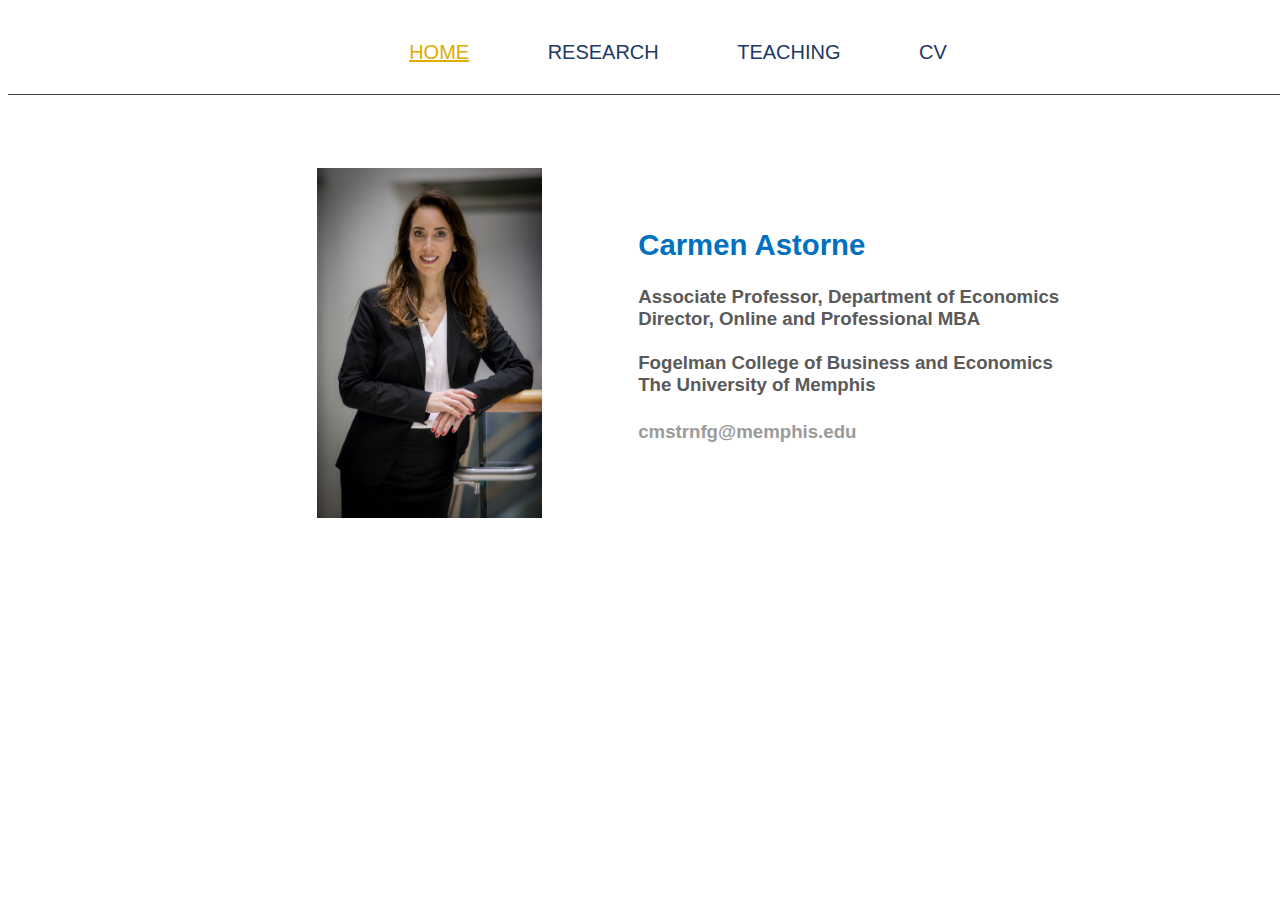
<file: index.html>
<!DOCTYPE html>
<html>

<head>
	<!-- Global site tag (gtag.js) - Google Analytics -->
	<script async
		src="https://www.googletagmanager.com/gtag/js?id=UA-142538982-1"></script>
	<script>
		window.dataLayer = window.dataLayer || [];
		function gtag() { dataLayer.push(arguments); }
		gtag('js', new Date());

		gtag('config', 'UA-142538982-1');
	</script>

	<!-- End Google-->
	<title>Carmen Astorne</title>
	<link rel="stylesheet" type="text/css" href="css/style.css" />
	<link
		href='http://fonts.googleapis.com/css?family=Lato&subset=latin,latin-ext'
		rel='stylesheet' type='text/css'>
	<link rel="stylesheet"
		href="https://cdnjs.cloudflare.com/ajax/libs/font-awesome/4.7.0/css/font-awesome.min.css">
	<script src="js/main.js"></script>
</head>

<body>
	<div id="wrapper">
		<div id="menu" class="topnav">
			<div id="linksmenu" class="links">
				<ul>
					<li><button id="active"><a
								href="index.html">HOME</a></button></li>
					<li><button><a href="Research.html">RESEARCH</a></button>
					</li>
					<li><button><a href="Teaching.html">TEACHING</a></button>
					</li>
					<li><button><a href="Astorne_CV.pdf">CV</a></button></li>
				</ul>
			</div>
			<!-- nav collapse bars -->
			<a href="javascript:void(0);" class="icon" onclick="myFunction()">
				<i class="fa fa-bars w3-xxxlarge"></i> MENU</a>
		</div>


		<div id="content">

			<div class="box" id="content-box1">
				<img class="pic alignleft"
					src="Images/Carmen Astorne-Figari.jpg" />
			</div>

			<div class="box" id="content-box2">
				<h1 id="affiliation">Carmen Astorne</h1>
				<h4>Associate Professor, Department of Economics <br>
					Director, Online and Professional MBA <br><br>
					Fogelman College of Business and Economics <br>
					The University of Memphis<br>
				</h4>
				<h3 id="email">
					<a
						href="mailto:cmstrnfg@memphis.edu">cmstrnfg@memphis.edu</a>
				</h3>
			</div>
		</div>
	</div>
</body>

</html>
</file>
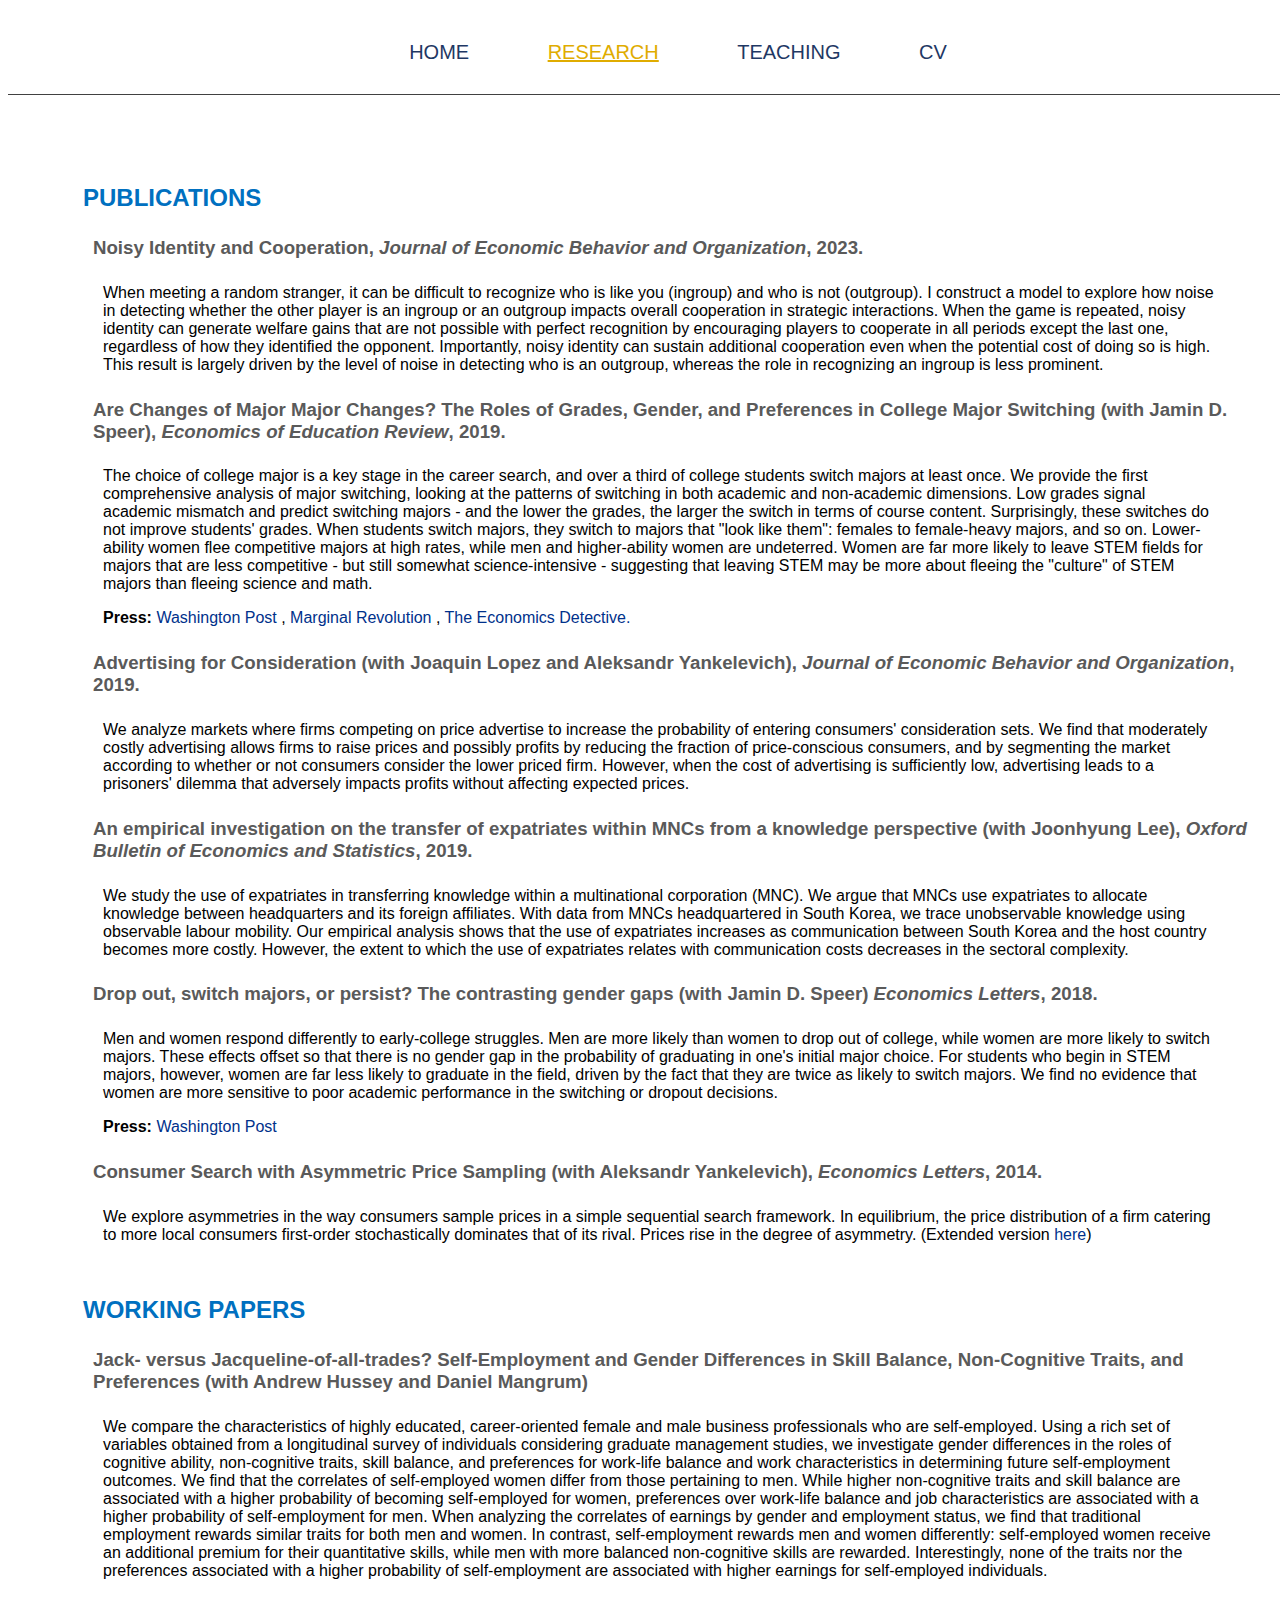
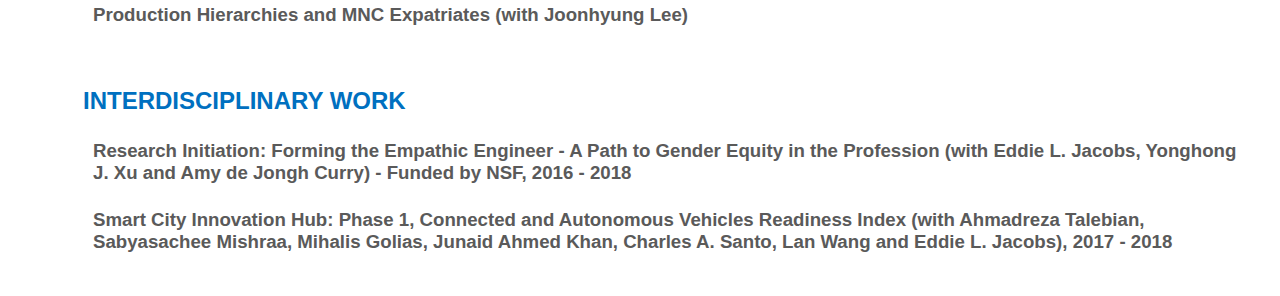
<file: Research.html>
<!DOCTYPE html>
<html>

<head>
	<!-- Global site tag (gtag.js) - Google Analytics -->
	<script async
		src="https://www.googletagmanager.com/gtag/js?id=UA-142538982-1"></script>
	<script>
		window.dataLayer = window.dataLayer || [];
		function gtag() { dataLayer.push(arguments); }
		gtag('js', new Date());

		gtag('config', 'UA-142538982-1');
	</script>
	<!-- End Google-->
	<title>Carmen Astorne</title>
	<link rel="stylesheet" type="text/css" href="css/style.css" />
	<link
		href='http://fonts.googleapis.com/css?family=Lato&subset=latin,latin-ext'
		rel='stylesheet' type='text/css'>
	<link rel="stylesheet"
		href="https://cdnjs.cloudflare.com/ajax/libs/font-awesome/4.7.0/css/font-awesome.min.css">
	<script src="js/main.js"></script>
</head>

<body>
	<div id="wrapper">
		<div id="menu" class="topnav">
			<div id="linksmenu" class="links">
				<ul>
					<li><button><a href="index.html">HOME</a></button></li>
					<li><button id="active"><a
								href="Research.html">RESEARCH</a></button></li>
					<li><button><a href="Teaching.html">TEACHING</a></button>
					</li>
					<li><button><a href="Astorne_CV.pdf">CV</a></button></li>
				</ul>
			</div>
			<!-- nav collapse bars -->
			<a href="javascript:void(0);" class="icon" onclick="myFunction()">
				<i class="fa fa-bars w3-xxxlarge"></i> MENU</a>
		</div>

		<div id="content">
			<div class="box" id="content-box3">
				<div id="subtitle">
					<h1>PUBLICATIONS</h1>
				</div>

				<h4>
					<a target="_new"
						href="https://doi.org/10.1016/j.jebo.2023.01.007">
						Noisy Identity and Cooperation,
						<i>Journal of Economic Behavior and Organization</i>,
						2023.
					</a>
				</h4>

				<p>
					When meeting a random stranger, it can be difficult to
					recognize who is like you (ingroup) and who is not
					(outgroup). I construct a model to explore how noise in
					detecting whether the other player is an ingroup or an
					outgroup impacts overall cooperation in strategic
					interactions. When the game is repeated, noisy identity can
					generate welfare gains that are not possible with perfect
					recognition by encouraging players to cooperate in all
					periods except the last one, regardless of how they
					identified the opponent. Importantly, noisy identity can
					sustain additional cooperation even when the potential cost
					of doing so is high. This result is largely driven by the
					level of noise in detecting who is an outgroup, whereas the
					role in recognizing an ingroup is less prominent.
				</p>


				<h4>
					<a target="_new"
						href="https://www.sciencedirect.com/science/article/abs/pii/S0272775718304680?via%3Dihub">
						Are Changes of Major Major Changes? The Roles of Grades,
						Gender, and Preferences in College
						Major Switching (with Jamin D. Speer),
						<i>Economics of Education Review</i>, 2019.
					</a>
				</h4>

				<p>
					The choice of college major is a key stage in the career
					search, and over a third of college
					students switch majors at least once. We provide the first
					comprehensive analysis of major
					switching, looking at the patterns of switching in both
					academic and non-academic dimensions. Low
					grades signal academic mismatch and predict switching majors
					- and the lower the grades, the
					larger the switch in terms of course content. Surprisingly,
					these switches do not improve students'
					grades. When students switch majors, they switch to majors
					that "look like them": females to
					female-heavy majors, and so on. Lower-ability women flee
					competitive majors at high rates, while
					men and higher-ability women are undeterred. Women are far
					more likely to leave STEM fields for
					majors that are less competitive - but still somewhat
					science-intensive - suggesting that
					leaving STEM may be more about fleeing the "culture" of STEM
					majors than fleeing science
					and math.
				</p>

				<p>
					<b>Press: </b>
					<a target="_new"
						href="https://www.washingtonpost.com/us-policy/2019/03/29/most-influential-least-informed-decision-college-students-make/?noredirect=on&utm_term=.992775303d28">
						Washington Post
					</a>,
					<a target="_new"
						href="https://marginalrevolution.com/marginalrevolution/2019/04/determinants-of-college-majors.html">
						Marginal Revolution
					</a>,
					<a target="_new"
						href="https://economicsdetective.com/2019/04/why-students-switch-majors-with-jamin-speer/">
						The Economics Detective.
					</a>
				</p>

				<h4>
					<a target="_new"
						href="https://doi.org/10.1016/j.jebo.2018.11.002">
						Advertising for Consideration (with Joaquin Lopez and
						Aleksandr Yankelevich),
						<i>Journal of Economic Behavior and Organization</i>,
						2019.
					</a>
				</h4>

				<p>
					We analyze markets where firms competing on price advertise
					to increase the probability of entering
					consumers' consideration sets. We find that moderately
					costly advertising allows firms to raise
					prices and possibly profits by reducing the fraction of
					price-conscious consumers, and by segmenting
					the market according to whether or not consumers consider
					the lower priced firm. However, when the
					cost of advertising is sufficiently low, advertising leads
					to a prisoners' dilemma that adversely
					impacts profits without affecting expected prices.
				</p>

				<h4>
					<a target="_new"
						href="https://onlinelibrary.wiley.com/doi/abs/10.1111/obes.12254">
						An empirical investigation on the transfer of
						expatriates within MNCs from a knowledge
						perspective (with Joonhyung Lee),
						<i>Oxford Bulletin of Economics and Statistics</i>,
						2019.
					</a>
				</h4>

				<p>
					We study the use of expatriates in transferring knowledge
					within a multinational corporation (MNC).
					We argue that MNCs use expatriates to allocate knowledge
					between headquarters and its foreign
					affiliates. With data from MNCs headquartered in South
					Korea, we trace unobservable knowledge using
					observable labour mobility. Our empirical analysis shows
					that the use of expatriates increases as
					communication between South Korea and the host country
					becomes more costly. However, the extent to
					which the use of expatriates relates with communication
					costs decreases in the sectoral complexity.
				</p>


				<h4>
					<a target="_new"
						href="https://www.sciencedirect.com/science/article/pii/S0165176518300107">
						Drop out, switch majors, or persist? The contrasting
						gender gaps (with Jamin D. Speer)
						<i>Economics Letters</i>, 2018.
					</a>
				</h4>

				<p>
					Men and women respond differently to early-college
					struggles. Men are more likely than women to drop
					out of college, while women are more likely to switch
					majors. These effects offset so that there is
					no gender gap in the probability of graduating in one's
					initial major choice. For students who begin
					in STEM majors, however, women are far less likely to
					graduate in the field, driven by the fact that
					they are twice as likely to switch majors. We find no
					evidence that women are more sensitive to poor
					academic performance in the switching or dropout decisions.
				</p>

				<p>
					<b>Press: </b>
					<a target="_new"
						href="https://www.washingtonpost.com/us-policy/2019/03/29/most-influential-least-informed-decision-college-students-make/?noredirect=on&utm_term=.992775303d28">
						Washington Post
					</a>
				</p>

				<h4>
					<a target="_new"
						href="https://www.sciencedirect.com/science/article/pii/S0165176513005582">
						Consumer Search with Asymmetric Price Sampling (with
						Aleksandr Yankelevich),
						<i>Economics Letters</i>, 2014.
					</a>
				</h4>

				<p>
					We explore asymmetries in the way consumers sample prices in
					a simple sequential search framework.
					In equilibrium, the price distribution of a firm catering to
					more local consumers first-order
					stochastically dominates that of its rival. Prices rise in
					the degree of asymmetry. (Extended
					version <a target="_new"
						href="Papers\Asymmetric_2013.pdf">here</a>)
				</p>
			</div>


			<div class="box" id="content-box3">
				<div id="subtitle">
					<h1>WORKING PAPERS</h1>
				</div>

				<h4>
					<!-- <a href="Papers/SelfEmployment.pdf" target="_new"> -->
						Jack- versus Jacqueline-of-all-trades? Self-Employment and Gender Differences in Skill Balance, Non-Cognitive Traits, and Preferences (with Andrew Hussey and Daniel Mangrum)
					</a>
				</h4>
				<p>
					We compare the characteristics of highly educated, career-oriented female and male business professionals who are self-employed. Using a rich set of variables obtained from a longitudinal survey of individuals considering graduate management studies, we investigate gender differences in the roles of cognitive ability, non-cognitive traits, skill balance, and preferences for work-life balance and work characteristics in determining future self-employment outcomes. We find that the correlates of self-employed women differ from those pertaining to men. While higher non-cognitive traits and skill balance are associated with a higher probability of becoming self-employed for women, preferences over work-life balance and job characteristics are associated with a higher probability of self-employment for men. When analyzing the correlates of earnings by gender and employment status, we find that traditional employment rewards similar traits for both men and women. In contrast, self-employment rewards men and women differently: self-employed women receive an additional premium for their quantitative skills, while men with more balanced non-cognitive skills are rewarded. Interestingly, none of the traits nor the preferences associated with a higher probability of self-employment are associated with higher earnings for self-employed individuals.
				</p>
				<h4>
					<!-- <a target="_new" href="Papers/Layers.pdf"> -->
						Production Hierarchies and MNC Expatriates (with
						Joonhyung Lee)
					</a>
				</h4>

				<!-- <p>
					We study the adjustment of knowledge for an expanding MNC
					through the lens of a knowledge hierarchy
					model. In particular, based on the recent evidence that
					expatriates serve as a means for knowledge
					transmission from MNCs to their foreign affiliates, we
					investigate how the use of expatriates
					changes when foreign affiliates expand or contract. Using
					data on labor mobility for MNCs
					headquartered in South Korea, we analyze foreign affiliates
					that expand with and without changing
					their organization of hierarchical layers. We find that
					foreign affiliates who expand by changing
					their number of organizational layers require more
					expatriates, especially at the higher layers.
					When affiliates expand by adding an organizational layer,
					the new layer mostly comprises
					expatriates, while the need for expatriates in the layer
					immediately below declines. Similarly, when
					affiliates contract by dropping a layer, the need for
					expatriates in the layer immediately below
					increases. Additionally, when affiliates grow without adding
					a layer, the span of control at the
					upper layer(s) increases. These results are consistent with
					the predictions of the knowledge
					hierarchy model. </p> -->

			</div>
			<div class="box" id="content-box3">
				<div id="subtitle">
					<h1>INTERDISCIPLINARY WORK</h1>
				</div>

				<h4>
					Research Initiation: Forming the Empathic Engineer - A Path
					to Gender Equity in the
					Profession (with Eddie L. Jacobs, Yonghong J. Xu and Amy de
					Jongh Curry) - Funded by NSF, 2016 - 2018
				</h4>

				<h4>
					Smart City Innovation Hub: Phase 1, Connected and Autonomous
					Vehicles Readiness Index (with
					Ahmadreza
					Talebian, Sabyasachee Mishraa, Mihalis Golias, Junaid Ahmed
					Khan, Charles A. Santo, Lan Wang and
					Eddie L. Jacobs), 2017 - 2018
				</h4>

			</div>
		</div>
	</div>
</body>

</html>
</file>
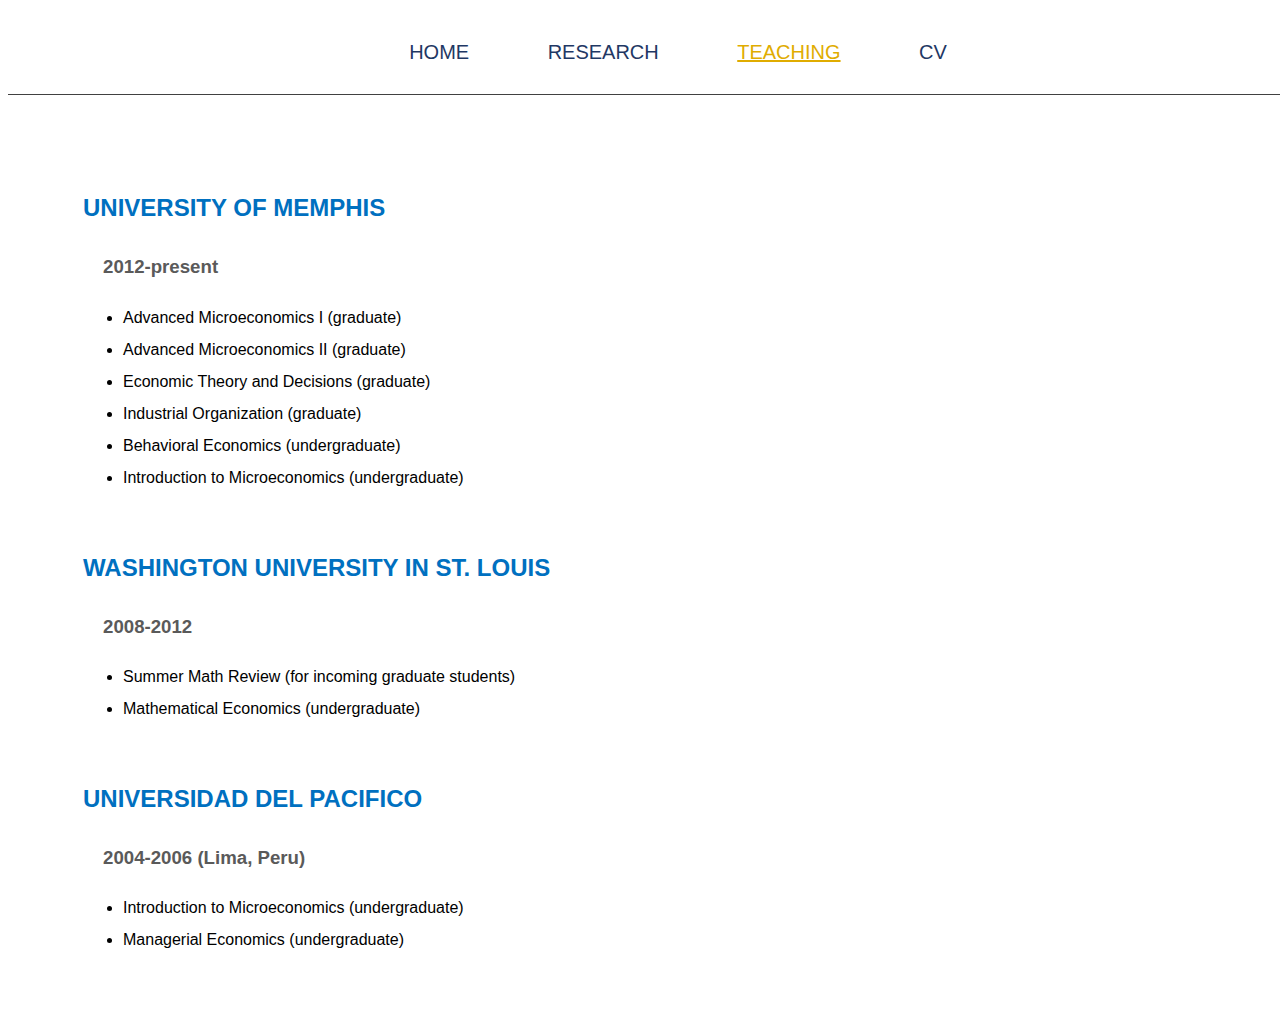
<file: Teaching.html>
<!DOCTYPE html>
<html>

<head>
  <!-- Global site tag (gtag.js) - Google Analytics -->
  <script async src="https://www.googletagmanager.com/gtag/js?id=UA-142538982-1"></script>
  <script>
    window.dataLayer = window.dataLayer || [];
    function gtag() { dataLayer.push(arguments); }
    gtag('js', new Date());

    gtag('config', 'UA-142538982-1');
  </script>
  <!-- End Google-->
  <title>Carmen Astorne</title>
  <link rel="stylesheet" type="text/css" href="css/style.css" />
  <link href='http://fonts.googleapis.com/css?family=Lato&subset=latin,latin-ext' rel='stylesheet' type='text/css'>
  <link rel="stylesheet" href="https://cdnjs.cloudflare.com/ajax/libs/font-awesome/4.7.0/css/font-awesome.min.css">
  <script src="js/main.js"></script>
</head>

<body>
  <div id="wrapper">
    <div id="menu" class="topnav">
      <div id="linksmenu" class="links">
        <ul>
          <li><button><a href="index.html">HOME</a></button></li>
          <li><button><a href="Research.html">RESEARCH</a></button></li>
          <li><button id="active"><a href="Teaching.html">TEACHING</a></button></li>
          <li><button><a href="Astorne_CV.pdf">CV</a></button></li>
        </ul>
      </div>
      <!-- nav collapse bars -->
      <a href="javascript:void(0);" class="icon" onclick="myFunction()">
        <i class="fa fa-bars w3-xxxlarge"></i> MENU</a>
    </div>

    <div id="content">

      <div class="box" id="content-box4">
        <div id="course">
          <h1>
            UNIVERSITY OF MEMPHIS
          </h1>
          <h4>
            2012-present
          </h4>
          <ul>
            <li>Advanced Microeconomics I (graduate)</li>
            <li>Advanced Microeconomics II (graduate)</li>
            <li>Economic Theory and Decisions (graduate)</li>
            <li>Industrial Organization (graduate)</li>
            <li>Behavioral Economics (undergraduate)</li>
            <li>Introduction to Microeconomics (undergraduate)</li>
          </ul>
        </div>

        <div id="course">
          <h1>
            WASHINGTON UNIVERSITY IN ST. LOUIS
          </h1>
          <h4>
            2008-2012
          </h4>
          <ul>
            <li>Summer Math Review (for incoming graduate students)</li>
            <li>Mathematical Economics (undergraduate)</li>
          </ul>
        </div>

        <div id="course">
          <h1>
            UNIVERSIDAD DEL PACIFICO
          </h1>
          <h4>
            2004-2006 (Lima, Peru)
          </h4>
          <ul>
            <li>Introduction to Microeconomics (undergraduate)</li>
            <li>Managerial Economics (undergraduate)</li>
          </ul>
        </div>
      </div>
    </div>
  </div>
</body>

</html>
</file>
<file: css/style.css>
/******************************/
/*        EVERY PAGE          */

body {
	background-color:rgb(255, 255, 255);
}

body,input {
	font-family: Arial, Helvetica, sans-serif;
}

h1, h2, h3, h4 {
	text-align: left;
	margin-left: 0px;
	color: rgb(27, 27, 27);
	font-family: Arial;
}


h1 {
	font-size: 18pt; 
	color: rgb(0, 112, 192);
}

h1 b {
	font-size: 14pt; 
	color: rgb(90, 90, 90);
}

h2 {
	font-size: 16pt; 
	color: rgb(90, 90, 90);
}

h2 a {
	font-size: 16pt; 
	color: rgb(31, 56, 100);
}

h3 a {
	font-size: 14pt; 
	color: rgb(155, 155, 155);
	text-decoration: none;
}

h3 {
	font-size: 14pt; 
	color: rgb(99, 99, 99);
	padding-left: 20px; 
}

h3 b {
	font-weight: 100;
}

h3 a:hover {
	color: rgb(0, 49, 139);
	text-decoration: underline;
}

h4, h4 a {
	font-size: 14pt; 
	color: rgb(90, 90, 90);
	text-decoration: none;
}

h4 a:hover {
	color: rgb(226, 183, 39);
	text-decoration: underline;
}

p {
	font-size: 12pt; 
	padding-left: 20px; 
	padding-right: 30px;  
}

p a {
	text-decoration: none; 
	color: rgb(0, 49, 139); 
}

p a:hover {
	color: rgb(226, 183, 39);
	text-decoration: underline;
}

ul {
	margin-bottom: 50px; 
}

br.clearfix {
	clear: both;
}

/* 
 *  top nav bar settings 
 */

.topnav {
	overflow: hidden;
	background-color: rgb(255, 255, 255);
	padding: 20px 10px; 
	margin-right: 75px; 
	word-spacing: 10px;
	position: fixed;
	border-bottom: 0.5px solid rgb(65, 65, 65);
	width: 100%;
	top: 0;
	z-index: 99;
}

.topnav .icon {
	display: none;
  }

.links {
	margin: 5px auto; 
}

.links ul {
	list-style: none;
	text-align: center;
	margin-bottom: 5px;
}

.links ul li {
	display: inline;
}

button {
	background-color: rgb(255,255,255);
	border: none;
	padding: 5px 32px;
	text-align: center;
	text-decoration: none;
	font-size: 18px;
	display: inline-block;
	border-radius: 12px;
}

button a {
	color: rgb(31,	56,	100);
	/* color: rgb(226, 183, 39); */ 
	font-size: 20px;
	text-decoration: none;
}

button:hover {
	background-color: rgb(255, 255, 255);
}

button:hover a {
	/* color: rgb(179, 179, 179); */ 
	color: rgb(255, 206, 44);
	text-decoration: underline;
}

#active a {
	color: rgb(224, 172, 0);
	/* font-weight: bold; */ 
	text-decoration: underline;
} 

#active a:hover {
	/* color: rgb(179, 179, 179); */ 
	color: rgb(255, 206, 44);
	font-weight: normal;
} 

/* 
 *  content is on every page and holds 
 *  the main sections. 
 */ 

#content {
	float: none;
	padding: 150px 0px 0px;
	margin-right: 100px;
}

/*
 *  the footer section 
 */ 

#footer {
	font-size: 10pt; 
	color: rgb(58, 57, 57); 
	margin-top: 40px;
	margin-right: 0;
	margin-left: 0;
	margin-bottom: 50px;
	text-align: center;
	border-top: ridge 1px #c9c9c9;
	word-spacing: 2pt; 
}

#footer a {
	color: rgb(112, 112, 112);
	text-decoration: none;
}

#footer a:hover {
	color: rgb(226, 183, 39);
	text-decoration: underline;
}

/******************************/
/* SPECIFIC TO A CERTAIN PAGE */

#course {
	line-height: 2; 
}

#course h4 {
	color: rgb(90, 90, 90);
	padding-left: 20px;
	margin: 0px;
}

#affiliation {
	font-size: 22pt; 
	color: rgb(0, 112, 192);
}

#email {
	padding-left: 0px;
}

.box {
	width: 45%; 
	display: block;
	margin: 0 auto; 
}

img {
	display: block; 
	float: right; 
	width: 225px; 
	height: 350px;
}

#content-box1 {
	display: block;
	float: left;
	padding: 10px 10px;
	margin: auto; 
}

#content-box2 {
	display: block; 
	float: right;
	padding: 50px 10px 10px;
	margin: auto; 
}

#content-box3 {
	width: 100%; 
	padding: 10px 75px;
	margin-right: 30px; 
}

#content-box4 {
	width: 100%; 
	padding: 10px 50px 10px 75px;
}

#content-box3 h4 {
	padding-left: 10px; 
}

/* SMALLER BROWSER WINDOW */

/* 
 *	first resize accounts for nav bar 
 *  collisions with the links. This 
 *  hides all links but the home link 
 *  and puts the rest under the "three bar" 
 *  button. 
 */
 
@media screen and (max-width: 1200px) {
	img {
		display: block;
		float: none;
    	margin: auto; 
		width: 500px; 
		height: 720px;
	}

	.box h1 {
		font-size: 28pt;	
	}

	.box h2, .box h2 a {
		font-size: 18pt; 
	}

	.box h4, .box h4 a {
		font-size: 18pt;
	}

	.box h3 a {
		font-size: 22pt;
	}

	#content {
		padding: 150px 0px 100px 0px;
		margin: 0px;
	}

	#content-box1 {
		width: 100%;
		float: none;
		padding: auto; 
	}
	
	#content-box2 {
		width: 100%;
		display: block; 
		float: none; 
		padding-top: 20px;
	}

	#affiliation {
		font-size: 28pt; 
	}

	#course {
		padding: 0px; 
		margin: 0px; 
		line-height: 1;
	}

	#course h4, #course ul {
		margin-left: 20px; 
	}

	#course ul {
		line-height: 2;
		font-size: 16pt; 
	}
}

@media screen and (max-width: 1200px) {

	.links {display: none;}

	.topnav {
		padding: 60px 10px 20px;
	}

	.topnav a {
		text-decoration: none;
		font-size: 32px;
	}

	.topnav a.icon {
		padding-left: 100px;
		float: left;
		display: block;
		/* color: rgb(226, 182, 39); */ 
		/*  color: rgb(31,	56,	100); */
		color: rgb(224, 172, 0)
	}

	.topnav a:hover {
		float: left;
		display: block;
		/* color: rgb(179, 179, 179); */ 
		color: rgb(255, 206, 44);
	}

	p {
		/*
		padding-left: 6%; 
		padding-right: 30px; 
		*/
		text-align: left; 
		color: black; 
	}

	h1, h2, h3, ul { 
		text-align: left;
		display: block;  
	}

	#content-box2 h1, 
	#content-box2 h2, 
	#content-box2 h3 {
		text-align: center; 
	}
}

/*  
 *  The "responsive" class is added to the 
 *  topnav with JavaScript when the user clicks 
 *  on the icon. This class makes the topnav 
 *  look good on small screens (display the links 
 *  vertically instead of horizontally)
 */ 

@media screen and (max-width: 1200px) {

	.topnav.responsive a.icon {
		position: absolute;
		left: 10px;
		top: 60px;
		/* color: rgb(226, 183, 39); */  
		/* color: rgb(31,	56,	100); */ 
		color: rgb(224, 172, 0)
	}

	.topnav.responsive a.icon:hover {
		position: absolute;
		left: 10px;
		top: 60px;
		color: rgb(255, 206, 44);
	}

	.links.responsive {
		overflow: visible;
		margin: auto auto; 
		display: block;
	}

	.links.responsive ul {
		padding-top: 30px;
		list-style: none;
	}
	
	.links.responsive ul li {
		display: block;
		float: none;
		text-align: left;
	}

	.links.responsive ul li button {
		background-color: rgb(255,255,255);
		border: none;
		padding: 15px 12px 15px 120px;
		text-align: left;
		text-decoration: none;
		border-radius: 12px;
	}
	
	.links.responsive ul li button a {
		color: rgb(31,	56,	100);
		/* color: rgb(226, 183, 39); */
		font-size: 32px;
		text-decoration: none;
	}

	.links.responsive ul li button:hover {
		background-color: rgb(255, 255, 255);
	}
	
	.links.responsive ul li button:hover a {
		color: rgb(255, 206, 44); 
		text-decoration: underline;
	}
}

/* 
 *  This resize accounts for the smaller devices 
 *  and sets a hard coded minimum width. 
 */

@media screen and (max-width: 850px) {

	#wrapper {
		width: 850px;
	}

	img {
		width: 300px; 
		height: 450px;
	}
}
</file>
